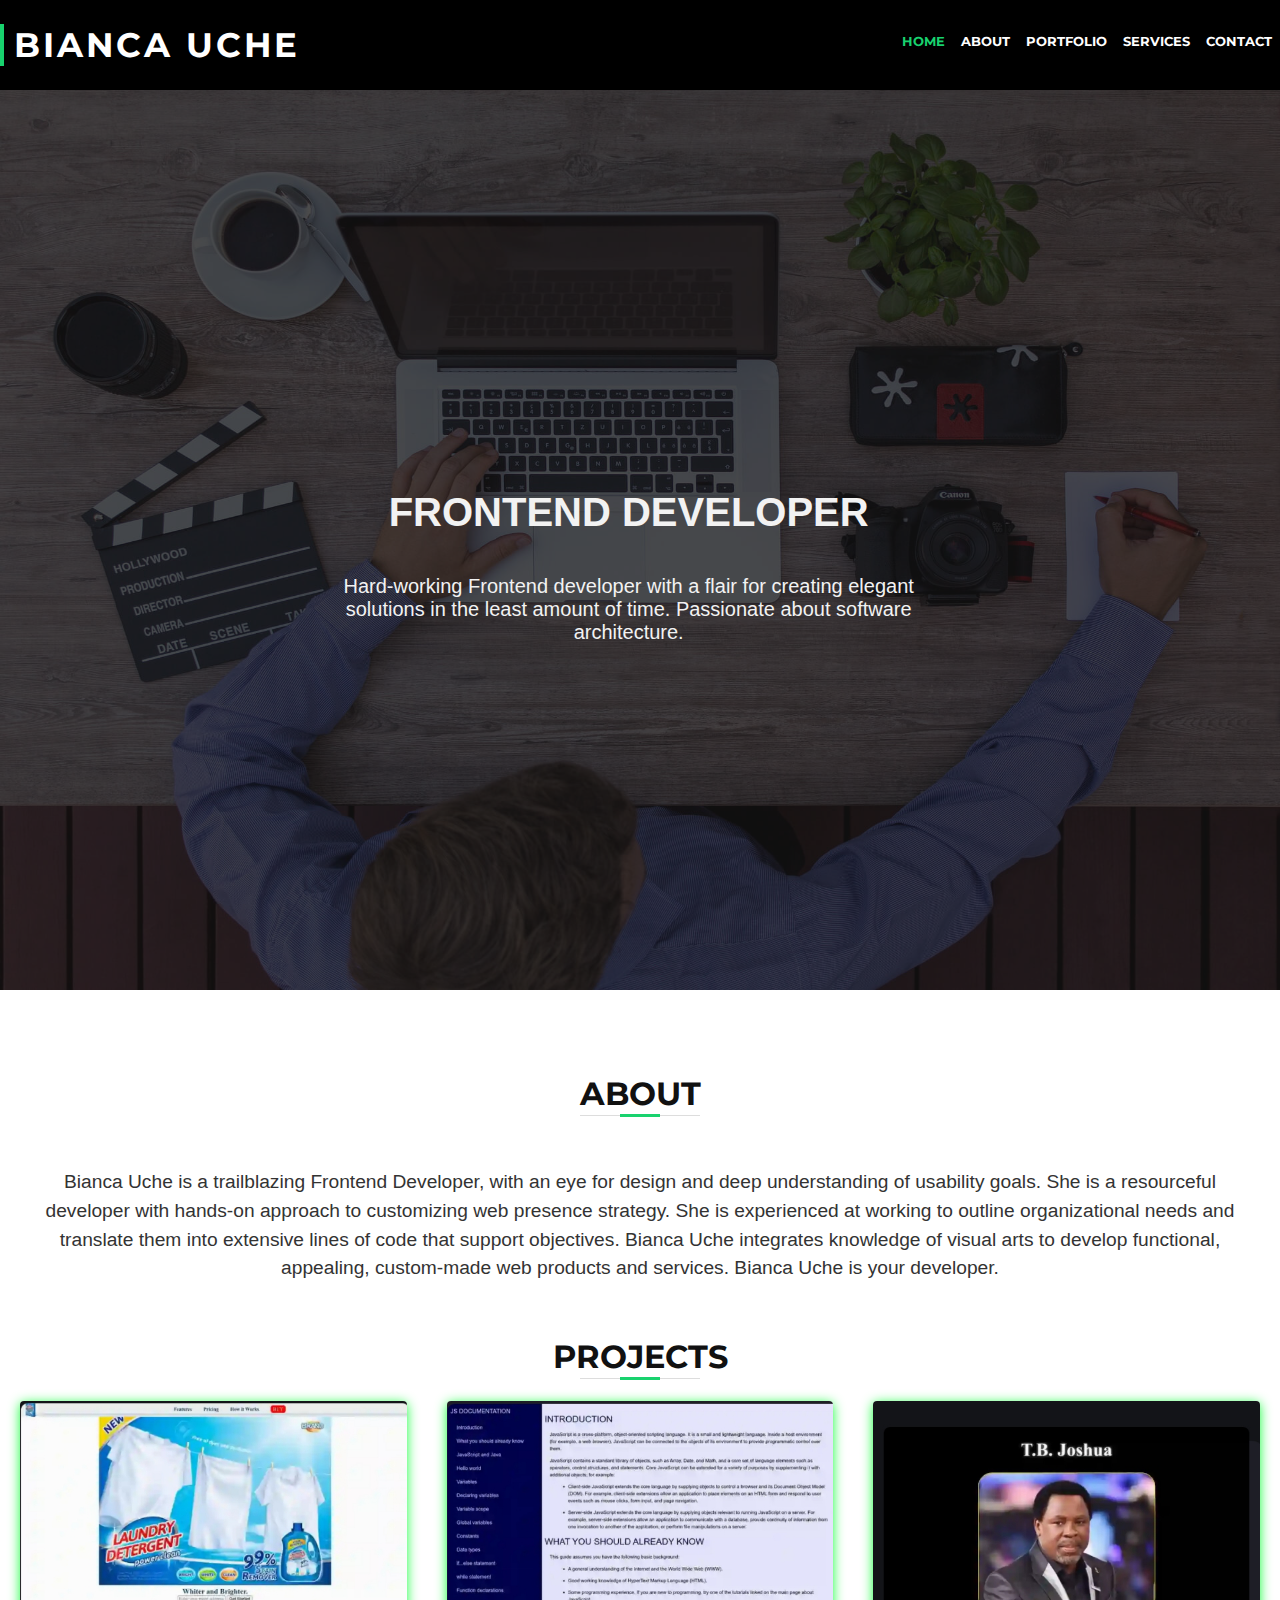
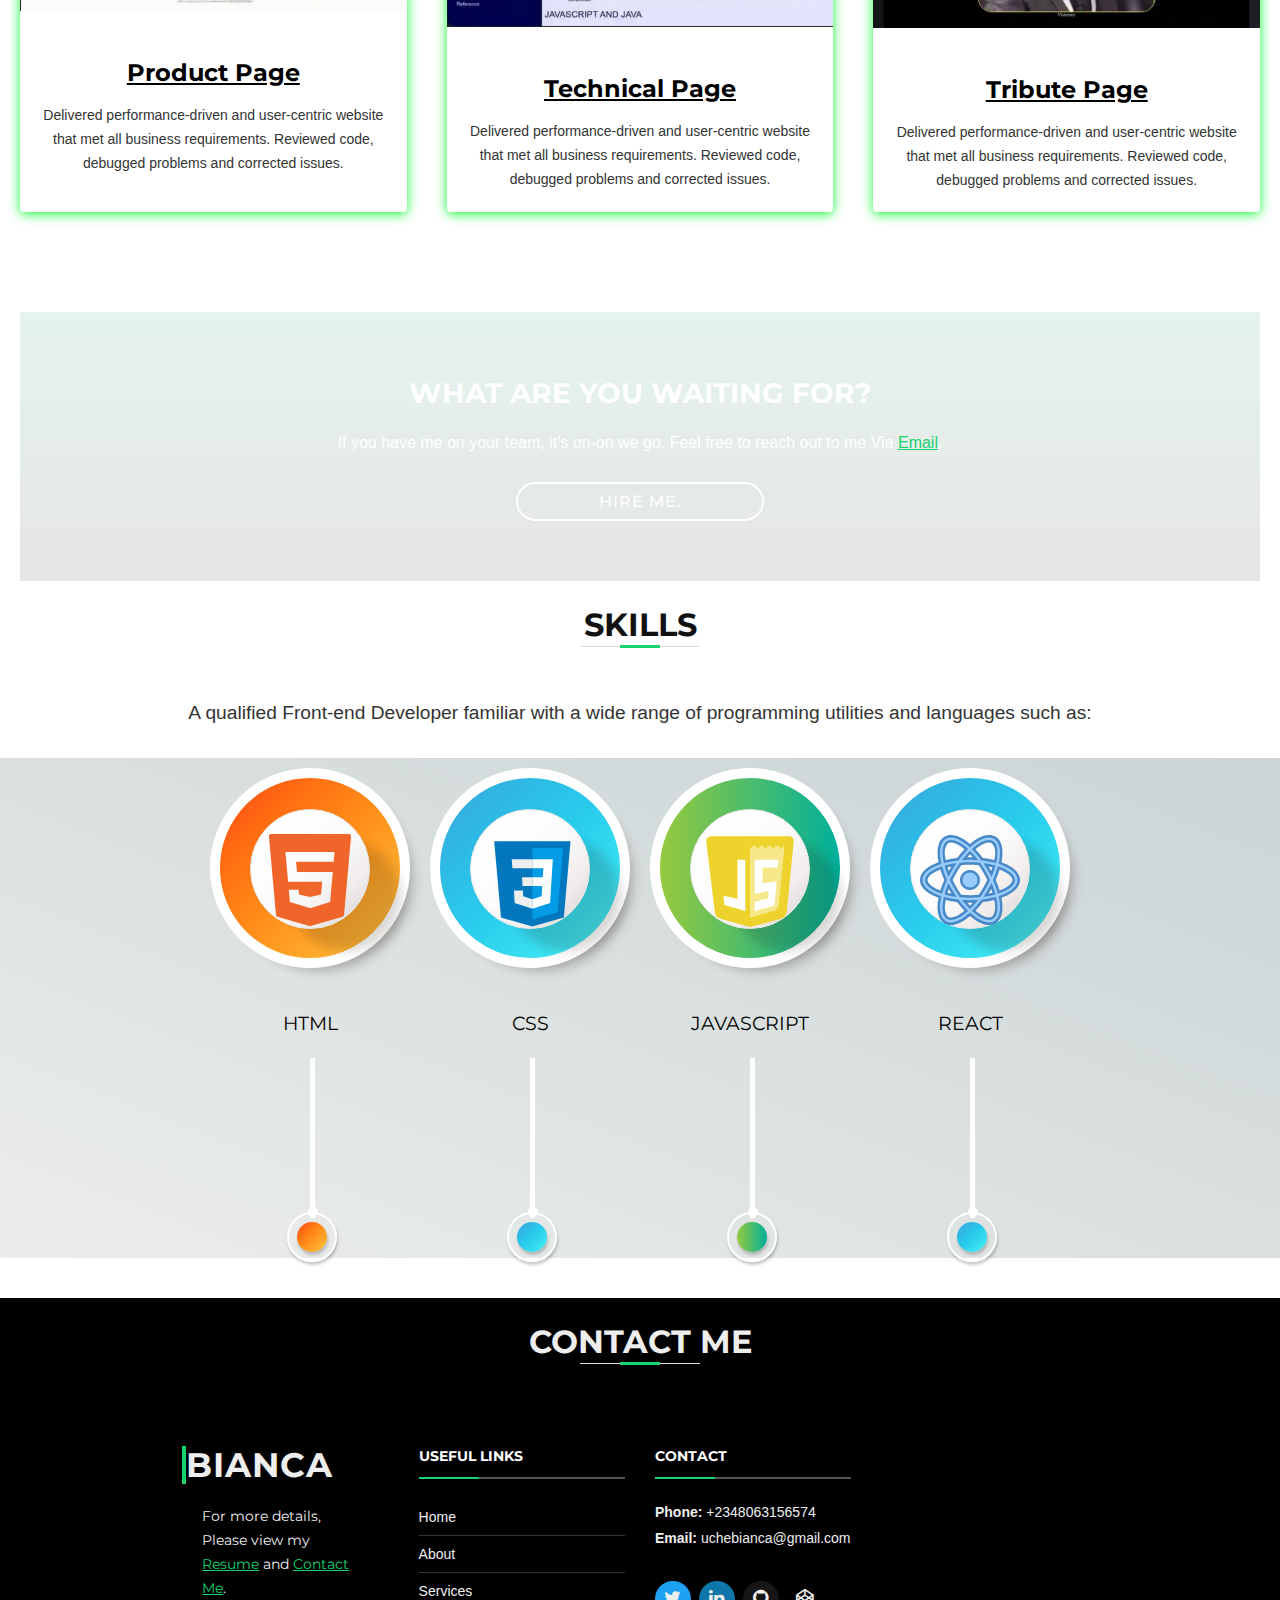
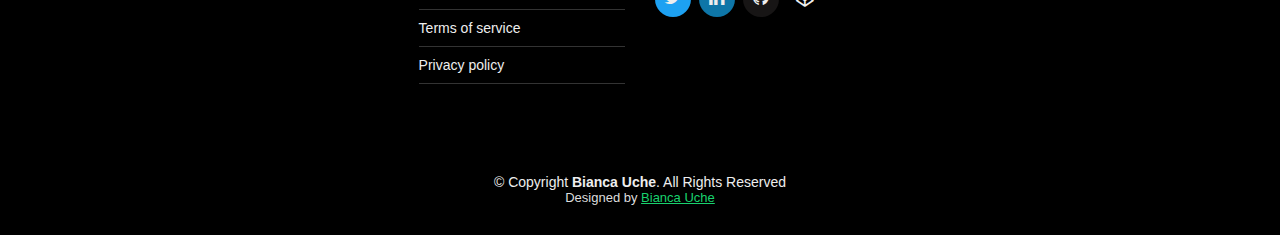
<file: index.html>
<!DOCTYPE html>
<html lang="en">
<head>
  <meta charset="utf-8">
  <title>Bianca's_Portfolio</title>
  <meta content="width=device-width, initial-scale=1.0" name="viewport">
  <meta content="" name="keywords">
  <meta content="" name="description">

    <!-- Google Fonts -->
  <link href="https://fonts.googleapis.com/css?family=Open+Sans:300,300i,400,400i,700,700i|Montserrat:300,400,500,700" rel="stylesheet">
  <link href="lib/font-awesome/css/font-awesome.min.css" rel="stylesheet">

  <!-- Main Stylesheet File -->
  <link href="index.css" rel="stylesheet">
<!-- Main Script File -->
  <script src="js/index.js" defer></script>

</head>
<body>

<!-- 
    Header
-->
  <header id="header" class="flex-container">
      <h1><a href="#intro" class="scrollto">BIANCA UCHE</a></h1>
      <nav id="nav-menu-container">
        <button class="hamburger">
          <i class="fa fa-bars menuIcon"></i>
          <i class="fa fa-close closeIcon"></i>
       </button>
        <ul class="nav-menu">
          <li class="menu-active nav-item"><a href="#intro" class="nav-link">Home</a></li>
          <li class="nav-item"><a href="#about" class="nav-link">About</a></li>
          <li class="nav-item"><a href="#portfolio" class="nav-link">Portfolio</a></li>
          <li class="nav-item"><a href="#services" class="nav-link">Services</a></li>
          <li class="nav-item"><a href="#contact" class="nav-link">Contact</a></li>
        </ul>
        
      </nav>
      <!-- end of #nav-menu-container -->
      
  </header>
  <!-- end of #header -->

    <div class="image-container">
      <div class="overlay"></div>
        <div class="image">
            <img src="assets/team-2.jpg" style="width:100%">
           
        </div>
    </div>
<!--     
        -->
   
    
    <!--  -->
    <div class="hero-text">
      <div class="text">Frontend Developer</div>
      <p class="caption-paragraph">
          Hard-working Frontend developer with a flair for creating elegant solutions in the least amount of time.
          Passionate about software architecture.
      </p>
    </div>
   
    <main id="main">
         <section id="about">
            <div class="container">
            <header class="section-header">
              <h3>About</h3>
              <p>
                  Bianca Uche is a trailblazing Frontend Developer, with an eye for 
                  design and deep understanding of usability goals. She is a resourceful developer
                  with hands-on approach to customizing web presence strategy.
                  She is experienced at working to outline organizational needs and translate them into 
                  extensive lines of code that support objectives.
                  Bianca Uche integrates knowledge of visual arts to develop functional, appealing,
                  custom-made web products and services. Bianca Uche is your developer.
                </p>
            </header>
    
            <div class="row-about">
                 <!-- -->
                <section id="portfolio">
                <header class="section-header">
                  <h3>Projects</h3>
                </header>
                <section id="portfolio2">
                <div class="portfolio_projects2">
                  <div class="img-about"><img src="assets/product_page.png" alt="" class="img-fluid"></div>
                  <h2 class="title"><a href="https://codepen.io/erudite885/pen/vYZGJVz">Product Page</a></h2>
                  <p class="get">Delivered performance-driven and user-centric website that met all business requirements. 
                    Reviewed code, debugged problems and corrected issues.</p>
                 </div>
                 <div class="portfolio_projects2">
                  <div class="img-about2"><img src="assets/technical_page.png" alt="" class="img-fluid"></div>
                  <h2 class="title"><a href="https://codepen.io/erudite885/pen/MWvoVpp">Technical Page</a></h2>
                  <p class="get">Delivered performance-driven and user-centric website that met all business requirements. 
                    Reviewed code, debugged problems and corrected issues.</p>
                 </div>
                 <div class="portfolio_projects2">
                  <div class="img-about3"><img src="assets/tribute_page.png" alt="" class="img-fluid"></div>
                  <h2 class="title"><a href="https://codepen.io/erudite885/pen/JjNKQyM">Tribute Page</a></h2>
                  <p class="get">Delivered performance-driven and user-centric website that met all business requirements. 
                    Reviewed code, debugged problems and corrected issues.</p>
                 </div>
                </section>
                 </section> 
          </div>
          </section>
      
    <!--
      Services Section
    -->
    <section id="services">
      <div class="container">
      
    <!--
      Call To Action Section
    -->
        <section id="call-to-action" class="wow fadeIn">
          <div class="container text-center">
            <h3>What are you waiting for?</h3>
            <p>If you have me on your team, it's on-on we go.
            Feel free to reach out to me Via <a href="mailto:uchebianca@gmail.com" target="_blank"> Email</a>.</p>
            <a class="cta-btn" href="mailto:uchebianca@gmail.com" target="_blank">Hire Me.</a>
          </div>
        </section>
        <!-- end of #call-to-action -->
 
        <!--Skills Section-->
        <section id="skills">    
          <header class="section-header">
            <h3>Skills</h3>
            <p> A  qualified Front-end Developer familiar with a wide range of programming utilities and languages such as:</p>
          </header>
          <div class="skills-content">
          <section>
            <div class="box1">
                <div class="box1-inner">
                    <span class="icon-set ">
                      <svg fill="#f06529" xmlns="http://www.w3.org/2000/svg" 
                      viewBox="0 0 50 50" width="100px" height="100px">
                      <path d="M 45.273438 2.324219 C 45.085938 2.117188 
                      44.816406 2 44.535156 2 L 5.464844 2 C 5.183594 2 4.914063 
                      2.117188 4.726563 2.324219 C 4.535156 2.53125 4.441406 
      2.808594 4.46875 3.089844 L 7.988281 42.515625 C 8.023438 
      42.929688 8.3125 43.273438 8.710938 43.390625 L 24.722656 
      47.960938 C 24.808594 47.988281 24.902344 48 24.996094 48 C 
      25.089844 48 25.179688 47.988281 25.269531 47.960938 L 
      41.292969 43.390625 C 41.691406 43.273438 41.976563 
      42.929688 42.015625 42.515625 L 45.53125 3.089844 C 
      45.558594 2.808594 45.464844 2.53125 45.273438 2.324219 Z M 
      36.847656 15.917969 L 18.035156 15.917969 L 18.484375 
      21.007813 L 36.394531 21.007813 L 35.050781 36.050781 L 
      24.992188 39.089844 L 24.894531 39.058594 L 14.953125 
      36.046875 L 14.410156 29.917969 L 19.28125 29.917969 L 
      19.492188 32.296875 L 25.050781 33.460938 L 30.507813 
      32.296875 L 31.089844 25.859375 L 14.046875 25.859375 L 
      12.722656 11.054688 L 37.28125 11.054688 Z"/>
                        </svg>
                      </span>
                    </div>
                  <div class="small-box1 color1">
                     <div></div>
                  </div>
                  <div class="skills-text color1">
                   <h3>html</h3>
                  </div>
            </section>      
             
            <section>
                <div class="box2">
                    <div class="box2-inner">
                        <span class="icon-set ">
                            
                              <svg xmlns="http://www.w3.org/2000/svg"  
                              viewBox="0 0 49 49" width="125px" height="110px">
    <path fill="#0277BD" d="M41,5H7l3,34l14,4l14-4L41,5L41,5z"/>
    <path fill="#039BE5" d="M24 8L24 39.9 35.2 36.7 37.7 8z"/>
    <path fill="#FFF" d="M33.1 13L24 13 24 17 28.9 17 28.6 21 24 21 24 
    25 28.4 25 28.1 29.5 24 30.9 24 35.1 31.9 32.5 32.6 21 32.6 21z"/>
    <path fill="#EEE" d="M24,13v4h-8.9l-0.3-4H24z M19.4,21l0.2,4H24v-4H19.4z 
    M19.8,27h-4l0.3,5.5l7.9,2.6v-4.2l-4.1-1.4L19.8,27z"/></svg>
                          
                        </span>
                        </div>
                <div class="small-box2 color2">
                    <div></div>
                </div>
                <div class="skills-text color2">
                    <h3>css</h3>
                  </div>
            </section>
         
            <section>
                <div class="box3">
                    <div class="box3-inner">
                        <span class="icon-set ">
                              <svg xmlns="http://www.w3.org/2000/svg"  
                              viewBox="0 0 64 64" width="100px" height="100px">
                              <path fill="#edd32c" d="M5.015,7.244l5.466,45.246c0.194,1.603,1.337,2.935,2.9,3.379l17.535,4.977	c0.709,0.201,1.46,0.206,2.172,0.013l18.442-4.996c1.614-0.437,2.789-1.817,2.955-3.471l4.549-45.187C59.153,6.024,58.22,5,57.025,5	H7.019C5.809,5,4.87,6.051,5.015,7.244z"/>
                              <path fill="#f5e78a" d="M52.357,10H32v46c0.298,0.002,0.595-0.039,0.885-0.123l15.002-4.371	c1.313-0.382,2.269-1.59,2.404-3.037l3.701-36.539C54.088,10.896,53.329,10,52.357,10z"/>
                              <path fill="#edd32c" d="M32.025,62c-0.465,0-0.93-0.064-1.382-0.191l-17.536-4.978c-1.956-0.556-3.377-2.213-3.619-4.221	L4.021,7.364c-0.103-0.85,0.165-1.705,0.733-2.347C5.328,4.371,6.153,4,7.019,4h50.007c0.854,0,1.672,0.363,2.244,0.995	c0.567,0.628,0.845,1.47,0.76,2.311L55.48,52.492c-0.206,2.051-1.688,3.794-3.688,4.336L33.35,61.824	C32.916,61.941,32.471,62,32.025,62z M7.019,6c-0.298,0-0.57,0.122-0.767,0.344C6.06,6.561,5.973,6.838,6.008,7.124l0,0	l5.467,45.246c0.146,1.206,1.001,2.202,2.18,2.537l17.535,4.977c0.533,0.152,1.103,0.155,1.637,0.009l18.442-4.996	c1.205-0.326,2.098-1.374,2.222-2.605l4.549-45.187c0.028-0.284-0.062-0.557-0.253-0.769C57.59,6.119,57.319,6,57.025,6H7.019z"/>
                              <path fill="#edd32c" d="M57,12c-0.553,0-1-0.448-1-1V9c0-0.552,0.447-1,1-1s1,0.448,1,1v2C58,11.552,57.553,12,57,12z M52,12	c-0.553,0-1-0.448-1-1V9c0-0.552,0.447-1,1-1s1,0.448,1,1v2C53,11.552,52.553,12,52,12z M47,12c-0.553,0-1-0.448-1-1V9	c0-0.552,0.447-1,1-1s1,0.448,1,1v2C48,11.552,47.553,12,47,12z M42,12c-0.553,0-1-0.448-1-1V9c0-0.552,0.447-1,1-1s1,0.448,1,1v2	C43,11.552,42.553,12,42,12z M37,12c-0.553,0-1-0.448-1-1V9c0-0.552,0.447-1,1-1s1,0.448,1,1v2C38,11.552,37.553,12,37,12z M32,12	c-0.553,0-1-0.448-1-1V9c0-0.552,0.447-1,1-1s1,0.448,1,1v2C33,11.552,32.553,12,32,12z M27,12c-0.553,0-1-0.448-1-1V9	c0-0.552,0.447-1,1-1s1,0.448,1,1v2C28,11.552,27.553,12,27,12z M22,12c-0.553,0-1-0.448-1-1V9c0-0.552,0.447-1,1-1s1,0.448,1,1v2	C23,11.552,22.553,12,22,12z M17,12c-0.553,0-1-0.448-1-1V9c0-0.552,0.447-1,1-1s1,0.448,1,1v2C18,11.552,17.553,12,17,12z M12,12	c-0.553,0-1-0.448-1-1V9c0-0.552,0.447-1,1-1s1,0.448,1,1v2C13,11.552,12.553,12,12,12z M7,12c-0.553,0-1-0.448-1-1V9	c0-0.552,0.447-1,1-1s1,0.448,1,1v2C8,11.552,7.553,12,7,12z"/>
                              <path fill="#fff" d="M24,19c0,8.333,0,16.667,0,25c-3-0.667-6-1.333-9-2c0.205,2,0.41,4,0.615,6	c4.462,1.272,8.923,2.543,13.385,3.815V19C27.333,19,25.667,19,24,19z"/>
                              <path fill="#fff" d="M49.821,24.048L50.256,19C45.171,19,40.085,19,35,19c0,7.333,0,14.667,0,22	c2.982-0.689,5.964-1.378,8.946-2.066l-0.316,4.733C40.754,44.444,37.877,45.222,35,46c0,2,0,4,0,6	c4.244-1.219,8.488-2.437,12.732-3.656l1.33-15.461C46.042,33.255,43.021,33.628,40,34c0-3.333,0-6.667,0-10	C43.274,24.016,46.547,24.032,49.821,24.048z"/>
                              </svg>
                          </span>
                        </div>
                <div class="small-box3 color3">
                    <div></div>
                </div>
                <div class="skills-text color1">
                    <h3>javascript</h3>
                  </div>
              
            </div>
            </section>
         
            <section>
                <div class="box4">
                    <div class="box4-inner">
                        <span class="icon-set ">
                              <svg xmlns="http://www.w3.org/2000/svg"  
                              viewBox="0 0 40 40" width="100px" height="100px">
                              <path fill="#98ccfd" d="M23.5,20c0,1.935-1.565,3.5-3.5,3.5s-3.5-1.565-3.5-3.5s1.565-3.5,3.5-3.5S23.5,18.065,23.5,20z"/>
                              <path fill="#4788c7" d="M20,24c-2.206,0-4-1.794-4-4s1.794-4,4-4s4,1.794,4,4S22.206,24,20,24z M20,17c-1.654,0-3,1.346-3,3 
                              s1.346,3,3,3s3-1.346,3-3S21.654,17,20,17z"/>
                              <g><path fill="#98ccfd" d="M39.5,20c0-2.796-2.912-5.232-7.492-6.787c0.576-2.671,0.655-5.055,0.166-6.881 
                                c-0.408-1.522-1.181-2.617-2.296-3.253c-0.671-0.382-1.438-0.577-2.279-0.577c-2.207,0-4.893,1.401-7.597,3.791 
                                C17.296,3.902,14.609,2.5,12.4,2.5c-0.842,0-1.608,0.194-2.279,0.577C9.006,3.714,8.232,4.81,7.825,6.333 
                                c-0.489,1.826-0.41,4.21,0.165,6.88C3.412,14.768,0.5,17.205,0.5,20s2.912,5.232,7.491,6.786c-0.576,2.67-0.655,5.054-0.165,6.88 
                                c0.407,1.524,1.181,2.619,2.297,3.257c0.671,0.382,1.438,0.577,2.279,0.577c0.001,0,0,0,0.001,0c2.208,0,4.894-1.401,7.598-3.793 
                                c2.704,2.389,5.39,3.789,7.597,3.79c0.001,0,0.001,0,0.001,0c0.842,0,1.608-0.194,2.28-0.577c1.114-0.636,1.887-1.731,2.294-3.253 
                                c0.489-1.826,0.41-4.21-0.165-6.88C36.587,25.233,39.5,22.796,39.5,20z M28.888,4.817c0.634,0.362,1.09,1.046,1.354,2.033 
                                c0.401,1.496,0.322,3.509-0.158,5.79c-1.596-0.417-3.343-0.734-5.208-0.938c-1.11-1.502-2.269-2.855-3.44-4.041 
                                c2.397-2.087,4.598-3.158,6.163-3.158C28.089,4.503,28.522,4.609,28.888,4.817z M25.784,23.287 
                                c-0.653,1.117-1.324,2.152-2.003,3.119c-1.205,0.105-2.467,0.162-3.782,0.162c-1.316,0-2.578-0.058-3.784-0.162 
                                c-0.679-0.967-1.35-2.002-2.003-3.119C13.576,22.197,13,21.096,12.481,20c0.519-1.095,1.095-2.197,1.732-3.287 
                                c0.653-1.117,1.325-2.152,2.004-3.12c1.205-0.105,2.468-0.162,3.783-0.162c1.315,0,2.577,0.057,3.781,0.162 
                                c0.679,0.968,1.35,2.002,2.003,3.119c0.637,1.09,1.214,2.192,1.733,3.287C26.998,21.096,26.421,22.197,25.784,23.287z 
                                M28.558,22.392c0.41,1.036,0.756,2.052,1.041,3.035c-0.99,0.258-2.057,0.478-3.194,0.655c0.377-0.582,0.748-1.174,1.106-1.787 
                                C27.881,23.663,28.226,23.028,28.558,22.392z M20,30.983c-0.729-0.738-1.467-1.556-2.205-2.47c0.724,0.034,1.457,0.055,2.205,0.055 
                                c0.747,0,1.48-0.021,2.203-0.055C21.466,29.427,20.729,30.246,20,30.983z M13.593,26.082c-1.136-0.177-2.203-0.397-3.193-0.655 
                                c0.285-0.983,0.63-1.998,1.04-3.034c0.332,0.635,0.677,1.271,1.046,1.903C12.844,24.908,13.216,25.5,13.593,26.082z M11.44,17.607 
                                c-0.41-1.036-0.755-2.051-1.04-3.034c0.99-0.258,2.057-0.478,3.194-0.655c-0.377,0.582-0.749,1.174-1.107,1.786 
                                C12.117,16.337,11.772,16.972,11.44,17.607z M20.001,9.018c0.729,0.737,1.466,1.555,2.202,2.469 
                                c-0.723-0.034-1.456-0.055-2.203-0.055s-1.48,0.021-2.203,0.055C18.534,10.573,19.272,9.755,20.001,9.018z M27.511,15.704 
                                c-0.358-0.613-0.729-1.205-1.106-1.787c1.137,0.177,2.204,0.397,3.194,0.655c-0.285,0.984-0.631,1.999-1.041,3.036 
                                C28.226,16.973,27.881,16.337,27.511,15.704z M9.757,6.851c0.265-0.989,0.721-1.674,1.355-2.037C11.478,4.606,11.911,4.5,12.4,4.5 
                                c1.567,0,3.768,1.072,6.166,3.161c-1.172,1.187-2.332,2.539-3.443,4.042c-1.865,0.204-3.612,0.522-5.208,0.939 
                                C9.435,10.359,9.356,8.346,9.757,6.851z M2.5,20c0-1.729,2.231-3.566,5.983-4.857C8.935,16.708,9.538,18.342,10.28,20 
                                c-0.742,1.658-1.345,3.292-1.797,4.857C4.731,23.566,2.5,21.729,2.5,20z M12.401,35.5c-0.49,0-0.924-0.106-1.288-0.313 
                                c-0.636-0.363-1.092-1.048-1.356-2.037c-0.401-1.496-0.322-3.509,0.158-5.79c1.596,0.417,3.342,0.734,5.207,0.938 
                                c1.111,1.503,2.271,2.856,3.444,4.043C16.168,34.429,13.967,35.5,12.401,35.5z M30.241,33.15c-0.265,0.987-0.72,1.671-1.354,2.033 
                                c-0.365,0.208-0.799,0.314-1.289,0.314c-1.566,0-3.767-1.071-6.164-3.157c1.172-1.187,2.331-2.54,3.441-4.042 
                                c1.865-0.204,3.611-0.522,5.207-0.938C30.563,29.641,30.642,31.654,30.241,33.15z M31.515,24.858 
                                c-0.452-1.565-1.055-3.199-1.797-4.858c0.742-1.659,1.345-3.293,1.797-4.858C35.268,16.433,37.5,18.271,37.5,20 
                                C37.5,21.729,35.268,23.567,31.515,24.858z"/>
                                <path fill="#4788c7" d="M12.402,38c-0.93,0-1.78-0.216-2.528-0.642c-1.237-0.708-2.089-1.906-2.532-3.563 
                                c-0.472-1.762-0.446-4.064,0.07-6.682C2.694,25.42,0,22.842,0,20s2.694-5.42,7.412-7.114c-0.517-2.617-0.542-4.92-0.07-6.682 
                                C7.785,4.548,8.637,3.35,9.873,2.643c2.52-1.438,6.178-0.393,10.128,2.988c3.949-3.378,7.604-4.422,10.125-2.986 
                                c1.235,0.705,2.087,1.902,2.531,3.558c0.472,1.763,0.446,4.066-0.071,6.683C37.305,14.579,40,17.158,40,20 
                                c0,2.842-2.695,5.421-7.414,7.115c0.518,2.617,0.542,4.919,0.07,6.682c-0.443,1.656-1.294,2.853-2.529,3.558 
                                C27.604,38.793,23.946,37.746,20,34.37C17.224,36.747,14.604,38,12.402,38z M12.4,3c-0.753,0-1.437,0.172-2.031,0.511 
                                C9.373,4.081,8.68,5.074,8.309,6.462c-0.458,1.707-0.398,4.005,0.171,6.646l0.094,0.436l-0.422,0.144C3.606,15.23,1,17.531,1,20 
                                s2.606,4.77,7.151,6.313l0.422,0.144l-0.094,0.436c-0.569,2.641-0.629,4.939-0.171,6.646c0.371,1.389,1.064,2.382,2.062,2.952 
                                C10.965,36.828,11.648,37,12.401,37h0.001c2.012,0,4.592-1.302,7.267-3.667L20,33.04l0.331,0.293 
                                c2.674,2.362,5.255,3.664,7.267,3.664c0.754,0,1.438-0.172,2.034-0.511c0.994-0.568,1.687-1.56,2.058-2.948 
                                c0.458-1.707,0.398-4.004-0.171-6.645l-0.094-0.436l0.422-0.144C36.393,24.771,39,22.469,39,20c0-2.47-2.607-4.771-7.153-6.313 
                                l-0.422-0.144l0.095-0.436c0.569-2.641,0.629-4.939,0.171-6.646c-0.372-1.389-1.065-2.38-2.061-2.948 
                                c-0.595-0.339-1.278-0.511-2.031-0.511c-2.011,0-4.591,1.302-7.267,3.666l-0.331,0.293L19.67,6.668C16.994,4.303,14.413,3,12.4,3z 
                                M12.401,36c-0.577,0-1.094-0.127-1.535-0.379c-0.756-0.432-1.292-1.22-1.593-2.342c-0.408-1.527-0.355-3.61,0.152-6.022 
                                l0.108-0.513l0.507,0.132c1.591,0.415,3.317,0.727,5.135,0.925l0.217,0.024L15.523,28c1.073,1.451,2.217,2.793,3.397,3.989 l0.374,0.379l-0.401,0.35C16.464,34.834,14.158,36,12.401,36z M10.303,27.973c-0.468,2.04-0.482,3.777-0.063,5.047 c0.278,0.841,0.605,1.438,1.121,1.732c1.294,0.739,3.813-0.237,6.473-2.446c-1.033-1.08-2.035-2.267-2.984-3.536 C13.257,28.588,11.73,28.32,10.303,27.973z M27.599,35.997c-1.757,0-4.063-1.165-6.491-3.28l-0.401-0.349l0.374-0.379 c1.185-1.202,2.327-2.543,3.394-3.988l0.13-0.176l0.218-0.024c1.819-0.199,3.548-0.51,5.137-0.925l0.508-0.132l0.107,0.513 c0.507,2.414,0.56,4.496,0.151,6.022c-0.301,1.121-0.836,1.908-1.589,2.338C28.693,35.87,28.176,35.997,27.599,35.997z M22.166,32.306c2.66,2.207,5.171,3.184,6.475,2.443c0.513-0.292,0.839-0.889,1.117-1.728c0.422-1.271,0.405-3.008-0.062-5.047 c-1.427,0.347-2.954,0.614-4.549,0.797C24.204,30.035,23.203,31.221,22.166,32.306z M20,31.695l-0.355-0.36 c-0.773-0.782-1.526-1.625-2.238-2.508l-0.7-0.867l1.112,0.053c1.431,0.068,2.931,0.068,4.361,0l1.111-0.053l-0.698,0.866 c-0.71,0.879-1.462,1.723-2.237,2.507L20,31.695z M18.898,29.054c0.359,0.417,0.728,0.822,1.102,1.212 c0.374-0.392,0.741-0.796,1.101-1.212C20.372,29.073,19.627,29.073,18.898,29.054z M20,27.068c-1.284,0-2.571-0.055-3.827-0.164 l-0.232-0.02l-0.134-0.191c-0.721-1.027-1.402-2.089-2.025-3.154c-0.619-1.061-1.209-2.179-1.753-3.325L11.927,20l0.102-0.214 c0.544-1.146,1.134-2.265,1.753-3.325c0.63-1.078,1.293-2.109,2.027-3.155l0.134-0.19l0.232-0.02c2.508-0.218,5.142-0.218,7.649,0 l0.232,0.02l0.134,0.191c0.736,1.05,1.399,2.082,2.025,3.154c0.625,1.07,1.215,2.188,1.753,3.326L28.069,20l-0.101,0.214 c-0.538,1.137-1.128,2.256-1.753,3.326c-0.626,1.072-1.289,2.104-2.025,3.154l-0.134,0.191l-0.232,0.02 C22.57,27.013,21.284,27.068,20,27.068z M16.491,25.928c2.309,0.187,4.71,0.187,7.015,0c0.667-0.961,1.272-1.91,1.847-2.893 c0.571-0.977,1.112-1.997,1.61-3.035c-0.498-1.038-1.039-2.058-1.61-3.035c-0.574-0.983-1.18-1.932-1.847-2.893 c-2.306-0.187-4.711-0.187-7.013,0c-0.665,0.958-1.271,1.906-1.849,2.894c-0.565,0.968-1.107,1.988-1.61,3.034 c0.503,1.045,1.044,2.065,1.61,3.035C15.215,24.01,15.836,24.982,16.491,25.928z M25.377,26.749l0.607-0.938 c0.373-0.576,0.74-1.162,1.095-1.767c0.366-0.626,0.707-1.255,1.035-1.883l0.506-0.968l0.402,1.016 c0.405,1.023,0.761,2.06,1.057,3.081l0.143,0.494l-0.497,0.129c-1.017,0.264-2.107,0.488-3.243,0.665L25.377,26.749z M28.479,23.6 c-0.174,0.316-0.353,0.633-0.537,0.949c-0.168,0.288-0.34,0.571-0.513,0.851c0.528-0.1,1.042-0.209,1.54-0.329 C28.819,24.581,28.655,24.09,28.479,23.6z M14.621,26.749l-1.105-0.172c-1.136-0.177-2.227-0.401-3.241-0.665l-0.497-0.129 l0.143-0.493c0.294-1.017,0.649-2.053,1.056-3.08l0.402-1.017l0.506,0.97c0.327,0.628,0.668,1.256,1.034,1.882 c0.354,0.605,0.722,1.191,1.095,1.767L14.621,26.749z M11.029,25.069c0.496,0.119,1.01,0.229,1.537,0.329 c-0.173-0.279-0.344-0.562-0.512-0.85c-0.185-0.315-0.362-0.631-0.536-0.948C11.342,24.092,11.179,24.582,11.029,25.069z M31.18,25.502l-0.146-0.505c-0.446-1.548-1.043-3.16-1.772-4.792L29.17,20l0.092-0.204c0.729-1.63,1.326-3.243,1.773-4.792 l0.146-0.505l0.498,0.171C35.637,16.031,38,18.024,38,20c0,1.977-2.363,3.969-6.322,5.331L31.18,25.502z M30.265,20 c0.63,1.427,1.159,2.84,1.579,4.209C34.993,23.039,37,21.412,37,20s-2.007-3.039-5.156-4.209 C31.424,17.162,30.894,18.574,30.265,20z M8.817,25.501L8.32,25.33C4.363,23.968,2,21.976,2,20s2.363-3.968,6.32-5.33l0.497-0.171 l0.146,0.505c0.449,1.554,1.045,3.167,1.772,4.792L10.828,20l-0.092,0.204c-0.728,1.625-1.323,3.238-1.772,4.792L8.817,25.501z M8.155,15.791C5.006,16.962,3,18.589,3,20s2.006,3.038,5.155,4.209c0.421-1.375,0.95-2.787,1.578-4.209 C9.105,18.578,8.576,17.166,8.155,15.791z M11.378,18.809l-0.402-1.017c-0.406-1.027-0.762-2.063-1.056-3.08l-0.143-0.493 l0.497-0.129c1.016-0.264,2.106-0.488,3.242-0.665l1.106-0.172l-0.61,0.939c-0.373,0.575-0.74,1.161-1.095,1.766 c-0.366,0.625-0.707,1.254-1.034,1.882L11.378,18.809z M11.029,14.931c0.149,0.487,0.313,0.978,0.489,1.469 c0.174-0.316,0.352-0.632,0.536-0.948c0.168-0.287,0.339-0.57,0.512-0.85C12.039,14.701,11.525,14.812,11.029,14.931z M28.62,18.809l-0.506-0.969c-0.328-0.629-0.669-1.257-1.035-1.883c-0.354-0.605-0.722-1.191-1.095-1.767l-0.607-0.938l1.104,0.172 c1.137,0.177,2.229,0.401,3.243,0.666l0.497,0.129l-0.143,0.494c-0.296,1.02-0.651,2.057-1.057,3.081L28.62,18.809z M27.43,14.601 c0.173,0.28,0.345,0.563,0.513,0.851c0.185,0.316,0.363,0.632,0.537,0.949c0.176-0.491,0.34-0.982,0.49-1.47 C28.473,14.811,27.958,14.701,27.43,14.601z M30.465,13.257l-0.507-0.132c-1.587-0.415-3.315-0.726-5.137-0.925l-0.218-0.024 l-0.13-0.176c-1.07-1.449-2.212-2.791-3.394-3.987l-0.374-0.379l0.401-0.35c3.229-2.811,6.243-3.919,8.027-2.901 c0.755,0.431,1.29,1.218,1.591,2.338c0.408,1.527,0.355,3.61-0.152,6.023L30.465,13.257z M25.147,11.229 c1.597,0.183,3.123,0.451,4.549,0.798c0.517-1.907,0.59-3.595,0.063-5.048c-0.302-0.83-0.604-1.435-1.119-1.729 c-1.298-0.74-3.812,0.236-6.473,2.444C23.2,8.775,24.201,9.962,25.147,11.229z M9.534,13.257l-0.108-0.513 c-0.508-2.413-0.561-4.495-0.152-6.022c0.301-1.123,0.836-1.911,1.591-2.341c1.789-1.02,4.801,0.091,8.03,2.904l0.402,0.35 l-0.375,0.379c-1.184,1.197-2.326,2.539-3.396,3.987l-0.13,0.176l-0.218,0.024c-1.818,
                                0.199-3.547,0.51-5.137,0.925L9.534,13.257z M12.4,5c-0.401,0-0.751,0.083-1.041,0.249c-0.514,0.293-0.774,0.916-1.119,1.731c-0.54,1.275-0.449,3.011,0.063,5.047 c1.428-0.347,2.954-0.615,4.549-0.798c0.946-1.267,1.948-2.453,2.983-3.534C15.766,5.977,13.803,5,12.4,5z M16.709,12.039 l0.699-0.866c0.71-0.88,1.463-1.723,2.237-2.507l0.355-0.36l0.355,0.36c0.777,0.787,1.529,1.63,2.236,2.506l0.697,0.866 l-1.11-0.052c-1.43-0.067-2.93-0.067-4.359,0L16.709,12.039z M20,10.932c0.37,0,0.737,0.005,1.101,0.014 c-0.357-0.415-0.726-0.819-1.1-1.211c-0.374,0.391-0.742,0.795-1.101,1.211C19.264,10.937,19.63,10.932,20,10.932z"/></g>
                              </svg>
                          </span>
                        </div>
                <div class="small-box4 color4">
                    <div></div>
                </div>
                <div class="skills-text color4">
                    <h3>react</h3>
                </div>
            </section>
            </div>         

          </section>
            <!-- end of skills -->
      </div>

    </section>
    </main>
    
    <footer id="footer">
      <header id="contact" class="section-header">
        <h3>Contact Me</h3>
      </header>
        <div class="container">
          
          <div class="footer-info">
              <h3>Bianca</h3>
              <p>For more details, Please 
                view my <a href="Resume/BIANCA_UCHE..htm" target="_blank">Resume</a> and <a href="mailto:uchebianca@gmail.com" target="_blank">Contact Me</a>.</p>
          </div>
  
          <div class="footer-links">
              <h4>Useful Links</h4>
              <ul>
                <li><a href="#">Home</a></li>
                <li><a href="#">About</a></li>
                <li><a href="#">Services</a></li>
                <li><a href="#">Terms of service</a></li>
                <li><a href="#">Privacy policy</a></li>
              </ul>
          </div>
  
          <div class="footer-contact">
              <h4>Contact</h4>
              <p>
                <strong>Phone:</strong> +2348063156574<br>
                <strong>Email:</strong> uchebianca@gmail.com<br>
              </p>
  
              <div class="social-links">
                <a href="https://twitter.com/BiancaUche" class="twitter"><i class="fa fa-twitter"></i></a>
                <a href="https://www.linkedin.com/in/bianca-uche-84b49a93" class="linkedin"><i class="fa fa-linkedin"></i></a>
                <a href="https://github.com/Erudite885" class="github"><i class="fa fa-github"></i></a>
                <a href="https://codepen.io/erudite885" class="codepen"><i class="fa fa-codepen"></i></a>
              </div>
  
            </div>
        </div>    
  
        <div class="credits_container">
          <div class="copyright">
            &copy; Copyright <strong>Bianca Uche</strong>. All Rights Reserved
          </div>
          <div class="credits">
          Designed by <a href="https://github.com/Erudite885" target="_blank">Bianca Uche</a>
          </div>
        </div>
    </footer>
</body>
</html>
</file>
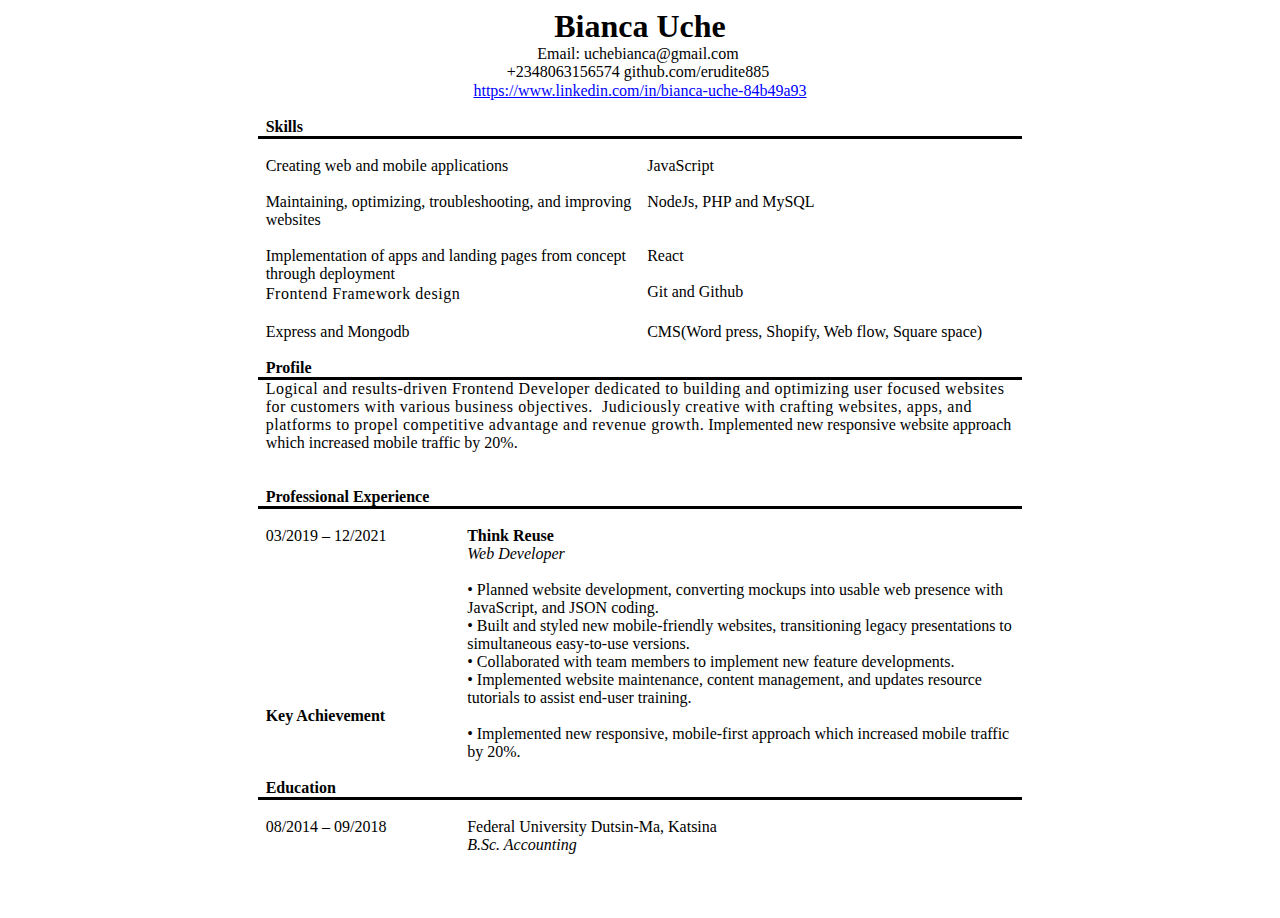
<file: Resume/BIANCA_UCHE..htm>
<html>

<head>
<meta http-equiv=Content-Type content="text/html; charset=windows-1252">
<meta name=Generator content="Microsoft Word 14 (filtered)">
<style>
<!--
 /* Font Definitions */
 @font-face
	{font-family:Calibri;
	panose-1:2 15 5 2 2 2 4 3 2 4;}
 /* Style Definitions */
 p.MsoNormal, li.MsoNormal, div.MsoNormal
	{margin-top:0in;
	margin-right:0in;
	margin-bottom:10.0pt;
	margin-left:0in;
	line-height:115%;
	font-size:11.0pt;
	font-family:"Calibri","sans-serif";}
a:link, span.MsoHyperlink
	{color:blue;
	text-decoration:underline;}
a:visited, span.MsoHyperlinkFollowed
	{color:purple;
	text-decoration:underline;}
.MsoChpDefault
	{font-family:"Calibri","sans-serif";}
.MsoPapDefault
	{margin-bottom:10.0pt;
	line-height:115%;}
@page WordSection1
	{size:8.5in 11.0in;
	margin:.5in .5in .5in .5in;}
div.WordSection1
	{page:WordSection1;}
-->
</style>

</head>

<body lang=EN-US link=blue vlink=purple>

<div class=WordSection1>

<p class=MsoNormal align=center style='margin-bottom:0in;margin-bottom:.0001pt;
text-align:center'><b><span style='font-size:24.0pt;line-height:115%;
font-family:"Times New Roman","serif"'>Bianca Uche</span></b></p>

<p class=MsoNormal align=center style='margin-bottom:0in;margin-bottom:.0001pt;
text-align:center'><span style='font-size:12.0pt;line-height:115%;font-family:
"Times New Roman","serif"'>Email: uchebianca@gmail.com� </span></p>

<p class=MsoNormal align=center style='margin-bottom:0in;margin-bottom:.0001pt;
text-align:center'><span style='font-size:12.0pt;line-height:115%;font-family:
"Times New Roman","serif"'>+2348063156574 github.com/erudite885� </span></p>

<p class=MsoNormal align=center style='margin-bottom:0in;margin-bottom:.0001pt;
text-align:center'><a href="https://www.linkedin.com/in/bianca-uche-84b49a93"><span
style='font-size:12.0pt;line-height:115%;font-family:"Times New Roman","serif"'>https://www.linkedin.com/in/bianca-uche-84b49a93</span></a><span
style='font-size:12.0pt;line-height:115%;font-family:"Times New Roman","serif"'>
</span></p>

<p class=MsoNormal style='margin-top:0in;margin-right:0in;margin-bottom:0in;
margin-left:1.0in;margin-bottom:.0001pt;text-indent:.5in'><b><span
style='font-size:12.0pt;line-height:115%;font-family:"Times New Roman","serif"'>&nbsp;</span></b></p>

<div align=center>

<table class=MsoTableGrid border=1 cellspacing=0 cellpadding=0
 style='border-collapse:collapse;border:none'>
 <tr>
  <td width=367 colspan=2 valign=top style='width:275.4pt;border:none;
  border-bottom:solid windowtext 2.25pt;padding:0in 5.4pt 0in 5.4pt'>
  <p class=MsoNormal style='margin-bottom:0in;margin-bottom:.0001pt;line-height:
  normal'><b><span style='font-size:12.0pt;font-family:"Times New Roman","serif"'>Skills</span></b></p>
  </td>
  <td width=367 valign=top style='width:275.4pt;border:none;border-bottom:solid windowtext 2.25pt;
  padding:0in 5.4pt 0in 5.4pt'>
  <p class=MsoNormal style='margin-bottom:0in;margin-bottom:.0001pt;line-height:
  normal'><span style='font-size:12.0pt;font-family:"Times New Roman","serif"'>&nbsp;</span></p>
  </td>
 </tr>
 <tr>
  <td width=367 colspan=2 valign=top style='width:275.4pt;border:none;
  padding:0in 5.4pt 0in 5.4pt'>
  <p class=MsoNormal style='margin-bottom:0in;margin-bottom:.0001pt;line-height:
  normal'><span style='font-size:12.0pt;font-family:"Times New Roman","serif"'>&nbsp;</span></p>
  <p class=MsoNormal style='margin-bottom:0in;margin-bottom:.0001pt;line-height:
  normal'><span style='font-size:12.0pt;font-family:"Times New Roman","serif"'>Creating
  web and mobile applications</span></p>
  </td>
  <td width=367 valign=top style='width:275.4pt;border:none;padding:0in 5.4pt 0in 5.4pt'>
  <p class=MsoNormal style='margin-bottom:0in;margin-bottom:.0001pt;line-height:
  normal'><span style='font-size:12.0pt;font-family:"Times New Roman","serif"'>&nbsp;</span></p>
  <p class=MsoNormal style='margin-bottom:0in;margin-bottom:.0001pt;line-height:
  normal'><span style='font-size:12.0pt;font-family:"Times New Roman","serif"'>JavaScript</span></p>
  </td>
 </tr>
 <tr>
  <td width=367 colspan=2 valign=top style='width:275.4pt;border:none;
  padding:0in 5.4pt 0in 5.4pt'>
  <p class=MsoNormal style='margin-bottom:0in;margin-bottom:.0001pt;line-height:
  normal'><span style='font-size:12.0pt;font-family:"Times New Roman","serif"'>&nbsp;</span></p>
  <p class=MsoNormal style='margin-bottom:0in;margin-bottom:.0001pt;line-height:
  normal'><span style='font-size:12.0pt;font-family:"Times New Roman","serif"'>Maintaining,
  optimizing, troubleshooting, and improving websites</span></p>
  </td>
  <td width=367 valign=top style='width:275.4pt;border:none;padding:0in 5.4pt 0in 5.4pt'>
  <p class=MsoNormal style='margin-bottom:0in;margin-bottom:.0001pt;line-height:
  normal'><span style='font-size:12.0pt;font-family:"Times New Roman","serif"'>&nbsp;</span></p>
  <p class=MsoNormal style='margin-bottom:0in;margin-bottom:.0001pt;line-height:
  normal'><span style='font-size:12.0pt;font-family:"Times New Roman","serif"'>NodeJs,
  PHP and MySQL</span></p>
  </td>
 </tr>
 <tr>
  <td width=367 colspan=2 valign=top style='width:275.4pt;border:none;
  padding:0in 5.4pt 0in 5.4pt'>
  <p class=MsoNormal style='margin-bottom:0in;margin-bottom:.0001pt;line-height:
  normal'><span style='font-size:12.0pt;font-family:"Times New Roman","serif"'>&nbsp;</span></p>
  <p class=MsoNormal style='margin-bottom:0in;margin-bottom:.0001pt;line-height:
  normal'><span style='font-size:12.0pt;font-family:"Times New Roman","serif"'>Implementation
  of apps and landing pages from concept through deployment</span></p>
  </td>
  <td width=367 valign=top style='width:275.4pt;border:none;padding:0in 5.4pt 0in 5.4pt'>
  <p class=MsoNormal style='margin-bottom:0in;margin-bottom:.0001pt;line-height:
  normal'><span style='font-size:12.0pt;font-family:"Times New Roman","serif"'>&nbsp;</span></p>
  <p class=MsoNormal style='margin-bottom:0in;margin-bottom:.0001pt;line-height:
  normal'><span style='font-size:12.0pt;font-family:"Times New Roman","serif"'>React</span></p>
  </td>
 </tr>
 <tr>
  <td width=367 colspan=2 valign=top style='width:275.4pt;border:none;
  padding:0in 5.4pt 0in 5.4pt'>
  <p class=MsoNormal style='margin-bottom:0in;margin-bottom:.0001pt;line-height:
  16.5pt'><span style='font-size:12.0pt;font-family:"Times New Roman","serif";
  color:black;letter-spacing:.4pt'>Frontend Framework design</span></p>
  </td>
  <td width=367 valign=top style='width:275.4pt;border:none;padding:0in 5.4pt 0in 5.4pt'>
  <p class=MsoNormal style='margin-bottom:0in;margin-bottom:.0001pt;line-height:
  normal'><span style='font-size:12.0pt;font-family:"Times New Roman","serif"'>Git
  and Github</span></p>
  </td>
 </tr>
 <tr>
  <td width=367 colspan=2 valign=top style='width:275.4pt;border:none;
  padding:0in 5.4pt 0in 5.4pt'>
  <p class=MsoNormal style='margin-bottom:0in;margin-bottom:.0001pt;line-height:
  normal'><span style='font-size:12.0pt;font-family:"Times New Roman","serif"'>&nbsp;</span></p>
  <p class=MsoNormal style='margin-bottom:0in;margin-bottom:.0001pt;line-height:
  normal'><span style='font-size:12.0pt;font-family:"Times New Roman","serif"'>Express
  and Mongodb</span></p>
  </td>
  <td width=367 valign=top style='width:275.4pt;border:none;padding:0in 5.4pt 0in 5.4pt'>
  <p class=MsoNormal style='margin-bottom:0in;margin-bottom:.0001pt;line-height:
  normal'><span style='font-size:12.0pt;font-family:"Times New Roman","serif"'>&nbsp;</span></p>
  <p class=MsoNormal style='margin-bottom:0in;margin-bottom:.0001pt;line-height:
  normal'><span style='font-size:12.0pt;font-family:"Times New Roman","serif"'>CMS(Word
  press, Shopify, Web flow, Square space)</span></p>
  </td>
 </tr>
 <tr>
  <td width=367 colspan=2 valign=top style='width:275.4pt;border:none;
  padding:0in 5.4pt 0in 5.4pt'>
  <p class=MsoNormal style='margin-bottom:0in;margin-bottom:.0001pt;line-height:
  normal'><span style='font-size:12.0pt;font-family:"Times New Roman","serif"'>&nbsp;</span></p>
  </td>
  <td width=367 valign=top style='width:275.4pt;border:none;padding:0in 5.4pt 0in 5.4pt'>
  <p class=MsoNormal style='margin-bottom:0in;margin-bottom:.0001pt;line-height:
  normal'><span style='font-size:12.0pt;font-family:"Times New Roman","serif"'>&nbsp;</span></p>
  </td>
 </tr>
 <tr>
  <td width=367 colspan=2 valign=top style='width:275.4pt;border:none;
  border-bottom:solid windowtext 2.25pt;padding:0in 5.4pt 0in 5.4pt'>
  <p class=MsoNormal style='margin-bottom:0in;margin-bottom:.0001pt;line-height:
  normal'><b><span style='font-size:12.0pt;font-family:"Times New Roman","serif"'>Profile</span></b></p>
  </td>
  <td width=367 valign=top style='width:275.4pt;border:none;border-bottom:solid windowtext 2.25pt;
  padding:0in 5.4pt 0in 5.4pt'>
  <p class=MsoNormal style='margin-bottom:0in;margin-bottom:.0001pt;line-height:
  normal'><span style='font-size:12.0pt;font-family:"Times New Roman","serif"'>&nbsp;</span></p>
  </td>
 </tr>
 <tr>
  <td width=734 colspan=3 valign=top style='width:7.65in;border:none;
  padding:0in 5.4pt 0in 5.4pt'>
  <p class=MsoNormal style='margin-bottom:0in;margin-bottom:.0001pt;line-height:
  normal'><span style='font-size:12.0pt;font-family:"Times New Roman","serif";
  color:black;letter-spacing:.4pt'>Logical and results-driven Frontend
  Developer dedicated to building and optimizing user focused websites for
  customers with various business objectives.� Judiciously creative with
  crafting websites, apps, and platforms to propel competitive advantage and
  revenue growth.</span><span style='font-size:12.0pt;font-family:"Times New Roman","serif"'>
  Implemented new responsive website approach which increased mobile traffic by
  20%.</span></p>
  <p class=MsoNormal style='margin-bottom:0in;margin-bottom:.0001pt;line-height:
  normal'><span style='font-size:12.0pt;font-family:"Times New Roman","serif"'>&nbsp;</span></p>
  </td>
 </tr>
 <tr>
  <td width=187 valign=top style='width:1.95in;border:none;padding:0in 5.4pt 0in 5.4pt'>
  <p class=MsoNormal style='margin-bottom:0in;margin-bottom:.0001pt;line-height:
  normal'><span style='font-size:12.0pt;font-family:"Times New Roman","serif"'>&nbsp;</span></p>
  </td>
  <td width=547 colspan=2 valign=top style='width:5.7in;border:none;padding:
  0in 5.4pt 0in 5.4pt'>
  <p class=MsoNormal style='margin-bottom:0in;margin-bottom:.0001pt;line-height:
  normal'><span style='font-size:12.0pt;font-family:"Times New Roman","serif"'>&nbsp;</span></p>
  </td>
 </tr>
 <tr>
  <td width=187 valign=top style='width:1.95in;border:none;border-bottom:solid windowtext 2.25pt;
  padding:0in 5.4pt 0in 5.4pt'>
  <p class=MsoNormal style='margin-bottom:0in;margin-bottom:.0001pt;line-height:
  normal'><b><span style='font-size:12.0pt;font-family:"Times New Roman","serif"'>Professional
  Experience</span></b></p>
  </td>
  <td width=547 colspan=2 valign=top style='width:5.7in;border:none;border-bottom:
  solid windowtext 2.25pt;padding:0in 5.4pt 0in 5.4pt'>
  <p class=MsoNormal style='margin-bottom:0in;margin-bottom:.0001pt;line-height:
  normal'><span style='font-size:12.0pt;font-family:"Times New Roman","serif"'>&nbsp;</span></p>
  </td>
 </tr>
 <tr>
  <td width=187 valign=top style='width:1.95in;border:none;padding:0in 5.4pt 0in 5.4pt'>
  <p class=MsoNormal style='margin-bottom:0in;margin-bottom:.0001pt;line-height:
  normal'><span style='font-size:12.0pt;font-family:"Times New Roman","serif"'>&nbsp;</span></p>
  <p class=MsoNormal style='margin-bottom:0in;margin-bottom:.0001pt;line-height:
  normal'><span style='font-size:12.0pt;font-family:"Times New Roman","serif"'>03/2019
  � 12/2021</span></p>
  </td>
  <td width=547 colspan=2 valign=top style='width:5.7in;border:none;padding:
  0in 5.4pt 0in 5.4pt'>
  <p class=MsoNormal style='margin-bottom:0in;margin-bottom:.0001pt;line-height:
  normal'><b><span style='font-size:12.0pt;font-family:"Times New Roman","serif"'>&nbsp;</span></b></p>
  <p class=MsoNormal style='margin-bottom:0in;margin-bottom:.0001pt;line-height:
  normal'><b><span style='font-size:12.0pt;font-family:"Times New Roman","serif"'>Think
  Reuse</span></b></p>
  </td>
 </tr>
 <tr>
  <td width=187 valign=top style='width:1.95in;border:none;padding:0in 5.4pt 0in 5.4pt'>
  <p class=MsoNormal style='margin-bottom:0in;margin-bottom:.0001pt;line-height:
  normal'><span style='font-size:12.0pt;font-family:"Times New Roman","serif"'>&nbsp;</span></p>
  </td>
  <td width=547 colspan=2 valign=top style='width:5.7in;border:none;padding:
  0in 5.4pt 0in 5.4pt'>
  <p class=MsoNormal style='margin-bottom:0in;margin-bottom:.0001pt;line-height:
  normal'><i><span style='font-size:12.0pt;font-family:"Times New Roman","serif"'>Web
  Developer</span></i></p>
  <p class=MsoNormal style='margin-bottom:0in;margin-bottom:.0001pt;line-height:
  normal'><i><span style='font-size:12.0pt;font-family:"Times New Roman","serif"'>&nbsp;</span></i></p>
  </td>
 </tr>
 <tr>
  <td width=187 valign=top style='width:1.95in;border:none;padding:0in 5.4pt 0in 5.4pt'>
  <p class=MsoNormal style='margin-bottom:0in;margin-bottom:.0001pt;line-height:
  normal'><span style='font-size:12.0pt;font-family:"Times New Roman","serif"'>&nbsp;</span></p>
  </td>
  <td width=547 colspan=2 valign=top style='width:5.7in;border:none;padding:
  0in 5.4pt 0in 5.4pt'>
  <p class=MsoNormal style='margin-bottom:0in;margin-bottom:.0001pt;line-height:
  normal'><span style='font-size:12.0pt;font-family:"Times New Roman","serif"'>�
  </span><span style='font-size:12.0pt;font-family:"Times New Roman","serif"'>Planned
  website development, converting mockups into usable web presence with
  JavaScript, and JSON coding.</span></p>
  </td>
 </tr>
 <tr>
  <td width=187 valign=top style='width:1.95in;border:none;padding:0in 5.4pt 0in 5.4pt'>
  <p class=MsoNormal style='margin-bottom:0in;margin-bottom:.0001pt;line-height:
  normal'><span style='font-size:12.0pt;font-family:"Times New Roman","serif"'>&nbsp;</span></p>
  </td>
  <td width=547 colspan=2 valign=top style='width:5.7in;border:none;padding:
  0in 5.4pt 0in 5.4pt'>
  <p class=MsoNormal style='margin-bottom:0in;margin-bottom:.0001pt;line-height:
  normal'><span style='font-size:12.0pt;font-family:"Times New Roman","serif"'>�
  </span><span style='font-size:12.0pt;font-family:"Times New Roman","serif"'>Built
  and styled new mobile-friendly websites, transitioning legacy presentations
  to simultaneous easy-to-use versions.</span></p>
  </td>
 </tr>
 <tr>
  <td width=187 valign=top style='width:1.95in;border:none;padding:0in 5.4pt 0in 5.4pt'>
  <p class=MsoNormal style='margin-bottom:0in;margin-bottom:.0001pt;line-height:
  normal'><span style='font-size:12.0pt;font-family:"Times New Roman","serif"'>&nbsp;</span></p>
  </td>
  <td width=547 colspan=2 valign=top style='width:5.7in;border:none;padding:
  0in 5.4pt 0in 5.4pt'>
  <p class=MsoNormal style='margin-bottom:0in;margin-bottom:.0001pt;line-height:
  normal'><span style='font-size:12.0pt;font-family:"Times New Roman","serif"'>�
  Collaborated with team members to implement new feature developments.</span></p>
  </td>
 </tr>
 <tr>
  <td width=187 valign=top style='width:1.95in;border:none;padding:0in 5.4pt 0in 5.4pt'>
  <p class=MsoNormal style='margin-bottom:0in;margin-bottom:.0001pt;line-height:
  normal'><span style='font-size:12.0pt;font-family:"Times New Roman","serif"'>&nbsp;</span></p>
  </td>
  <td width=547 colspan=2 valign=top style='width:5.7in;border:none;padding:
  0in 5.4pt 0in 5.4pt'>
  <p class=MsoNormal style='margin-bottom:0in;margin-bottom:.0001pt;line-height:
  normal'><span style='font-size:12.0pt;font-family:"Times New Roman","serif"'>�
  </span><span style='font-size:12.0pt;font-family:"Times New Roman","serif"'>Implemented
  website maintenance, content management, and updates resource tutorials to
  assist end-user training.</span></p>
  </td>
 </tr>
 <tr>
  <td width=187 valign=top style='width:1.95in;border:none;padding:0in 5.4pt 0in 5.4pt'>
  <p class=MsoNormal style='margin-bottom:0in;margin-bottom:.0001pt;line-height:
  normal'><b><span style='font-size:12.0pt;font-family:"Times New Roman","serif"'>Key
  Achievement</span></b></p>
  </td>
  <td width=547 colspan=2 valign=top style='width:5.7in;border:none;padding:
  0in 5.4pt 0in 5.4pt'>
  <p class=MsoNormal style='margin-bottom:0in;margin-bottom:.0001pt;line-height:
  normal'><span style='font-size:12.0pt;font-family:"Times New Roman","serif"'>&nbsp;</span></p>
  </td>
 </tr>
 <tr>
  <td width=187 valign=top style='width:1.95in;border:none;padding:0in 5.4pt 0in 5.4pt'>
  <p class=MsoNormal style='margin-bottom:0in;margin-bottom:.0001pt;line-height:
  normal'><b><span style='font-size:12.0pt;font-family:"Times New Roman","serif"'>&nbsp;</span></b></p>
  </td>
  <td width=547 colspan=2 valign=top style='width:5.7in;border:none;padding:
  0in 5.4pt 0in 5.4pt'>
  <p class=MsoNormal style='margin-bottom:0in;margin-bottom:.0001pt;line-height:
  normal'><span style='font-size:12.0pt;font-family:"Times New Roman","serif"'>�
  Implemented new responsive, mobile-first approach which increased mobile
  traffic by 20%.</span></p>
  </td>
 </tr>
 <tr>
  <td width=187 valign=top style='width:1.95in;border:none;padding:0in 5.4pt 0in 5.4pt'>
  <p class=MsoNormal style='margin-bottom:0in;margin-bottom:.0001pt;line-height:
  normal'><b><span style='font-size:12.0pt;font-family:"Times New Roman","serif"'>&nbsp;</span></b></p>
  </td>
  <td width=547 colspan=2 valign=top style='width:5.7in;border:none;padding:
  0in 5.4pt 0in 5.4pt'>
  <p class=MsoNormal style='margin-bottom:0in;margin-bottom:.0001pt;line-height:
  normal'><span style='font-size:12.0pt;font-family:"Times New Roman","serif"'>&nbsp;</span></p>
  </td>
 </tr>
 <tr>
  <td width=187 valign=top style='width:1.95in;border:none;border-bottom:solid windowtext 2.25pt;
  padding:0in 5.4pt 0in 5.4pt'>
  <p class=MsoNormal style='margin-bottom:0in;margin-bottom:.0001pt;line-height:
  normal'><b><span style='font-size:12.0pt;font-family:"Times New Roman","serif"'>Education
  </span></b></p>
  </td>
  <td width=547 colspan=2 valign=top style='width:5.7in;border:none;border-bottom:
  solid windowtext 2.25pt;padding:0in 5.4pt 0in 5.4pt'>
  <p class=MsoNormal style='margin-bottom:0in;margin-bottom:.0001pt;line-height:
  normal'><span style='font-size:12.0pt;font-family:"Times New Roman","serif"'>&nbsp;</span></p>
  </td>
 </tr>
 <tr>
  <td width=187 valign=top style='width:1.95in;border:none;padding:0in 5.4pt 0in 5.4pt'>
  <p class=MsoNormal style='margin-bottom:0in;margin-bottom:.0001pt;line-height:
  normal'><span style='font-size:12.0pt;font-family:"Times New Roman","serif"'>&nbsp;</span></p>
  <p class=MsoNormal style='margin-bottom:0in;margin-bottom:.0001pt;line-height:
  normal'><span style='font-size:12.0pt;font-family:"Times New Roman","serif"'>08/2014
  � 09/2018</span></p>
  </td>
  <td width=547 colspan=2 valign=top style='width:5.7in;border:none;padding:
  0in 5.4pt 0in 5.4pt'>
  <p class=MsoNormal style='margin-bottom:0in;margin-bottom:.0001pt;line-height:
  normal'><span style='font-size:12.0pt;font-family:"Times New Roman","serif"'>&nbsp;</span></p>
  <p class=MsoNormal style='margin-bottom:0in;margin-bottom:.0001pt;line-height:
  normal'><span style='font-size:12.0pt;font-family:"Times New Roman","serif"'>Federal
  University Dutsin-Ma, Katsina</span></p>
  </td>
 </tr>
 <tr>
  <td width=187 valign=top style='width:1.95in;border:none;padding:0in 5.4pt 0in 5.4pt'>
  <p class=MsoNormal style='margin-bottom:0in;margin-bottom:.0001pt;line-height:
  normal'><span style='font-size:12.0pt;font-family:"Times New Roman","serif"'>&nbsp;</span></p>
  </td>
  <td width=547 colspan=2 valign=top style='width:5.7in;border:none;padding:
  0in 5.4pt 0in 5.4pt'>
  <p class=MsoNormal style='margin-bottom:0in;margin-bottom:.0001pt;line-height:
  normal'><i><span style='font-size:12.0pt;font-family:"Times New Roman","serif"'>B.Sc.
  Accounting</span></i></p>
  </td>
 </tr>
 <tr height=0>
  <td width=187 style='border:none'></td>
  <td width=180 style='border:none'></td>
  <td width=367 style='border:none'></td>
 </tr>
</table>

</div>

<p class=MsoNormal><span style='font-size:12.0pt;line-height:115%;font-family:
"Times New Roman","serif"'>&nbsp;</span></p>

<p class=MsoNormal><span style='font-size:12.0pt;line-height:115%;font-family:
"Times New Roman","serif"'>&nbsp;</span></p>

</div>

</body>

</html>
</file>
<file: index.css>
* {
  box-sizing: border-box;
  padding:0;
  margin: 0;
}

body {
  font-family: Verdana, sans-serif; 
  background-color: transparent;
}



h1, h2, h3, h4, h5, h6 {
  margin-top: 0;
  margin-bottom: 0.5rem;
}

a {
  color: #18d26e;
  transition: 0.5s;
  }

a:hover, a:active, a:focus {
  outline: none;
  text-decoration: none;
  }

p {
  padding: 0;
  margin: 0 0 30px 0;
  }

h1, h2, h3, h4, h5, h6 {
  font-family: "Montserrat", sans-serif;
  font-weight: 400;
  margin: 0 0 20px 0;
  padding: 0;
  line-height: 1.5;
  }


/* Nav Menu Essentials */

.nav-menu {
  list-style: none;
  display: flex;
  flex-direction: row;
}

.nav-menu a {
  padding: 0 8px 10px 8px;
  text-decoration: none;
  display: inline-block;
  color: #fff;
  font-family: "Montserrat", sans-serif;
  font-weight: 700;
  font-size: 13px;
  text-transform: uppercase;
  outline: none;
}

.nav-menu li:hover > a,
.nav-menu > .menu-active > a {
  color: #18d26e;
}

.hamburger{
  display: none;
}

/*--------------------------------------------------------------
  # Header
--------------------------------------------------------------*/

#header {
  padding: 30px 0;
  height: 90px;
  background-color: #000;
  position: relative;
  transition: all 0.5s;
  }

.flex-container {
  display: flex;
  justify-content: space-between;
  align-items: center;
}

#header.header-scrolled {
  background: rgba(0, 0, 0, 0.9);
  padding: 20px 0;
  height: 72px;
  transition: all 0.5s;
  }

#header h1 {
  font-size: 34px;
  margin: 0;
  padding: 0;
  line-height: 1;
  font-family: "Montserrat", sans-serif;
  font-weight: 700;
  letter-spacing: 3px;
}

#header h1 a, #header h1 a:hover {
  color: #fff;
  padding-left: 10px;
  border-left: 4px solid #18d26e;
  text-decoration: none;
}

.image img {
  height: 100vh;
  background-repeat: no-repeat;
  background-size: 100% 100%;
  vertical-align: middle;
  opacity: 0.8;
}

/* Image container */
.image-container {
  width:100%;
  position: relative;
  margin: auto;
}

.overlay{
  position: absolute;
  background-color: rgba(0,0,0,0.7);
  top: 0;
  left: 0;
  z-index: 1;
  height: 100vh;
  width: 100%;
}

/* Caption text */
.hero-text{
  display: flex;
  flex-direction: column;
  position: absolute;
  top: 50%;
  z-index: 5;
}

 .text, .caption-paragraph {
  color:#f2f2f2; 
  width: 50%;
  text-align: center;
   }  

.text {
  width: auto;
  font-size: 2.5rem;
  font-weight: 600;
  margin: 2.5rem auto;
  text-transform: uppercase;
}

.caption-paragraph {
  font-size: 20px;
  margin:auto;
}

/* about section */
#about {
  background: url("assets/about-bg.jpg") center top no-repeat fixed;
  background-size: cover;
  padding: 60px 0 40px 0;
  position: relative;
}

#about::before {
  content: '';
  position: absolute;
  left: 0;
  right: 0;
  top: 0;
  bottom: 0;
  background: rgba(255, 255, 255, 0.92);
  z-index: 9;
  }

.container {
  position: relative;
  z-index: 10;
  }
 
.section-header {
  display: flex;
  flex-direction: column;
}

.section-header h3::before {
  content: '';
  position: absolute;
  display: block;
  width: 120px;
  height: 1px;
  background: #ddd;
  top: 45px;
  left: calc(50% - 60px);
}

.section-header h3 {
  position:relative;
  font-size: 2rem;
  color: #111;
  text-transform: uppercase;
  text-align: center;
  font-weight: 700;
  margin-top: 20px;
}

.section-header h3::after {
  content: '';
  position: absolute;
  display: block;
  width: 40px;
  height: 3px;
  background: #18d26e;
  top: 44px;
  left: calc(50% - 20px);
  }

.section-header p {
  text-align: center;
  margin: 30px 45px;
  font-size: 1.2rem;
  line-height: 1.5;
  color: #333;
  }

.row-about { 
  display: flex;
  flex-direction: row;
  text-align: center;
  } 


.img-about {
  position: relative;
  }

.img-about img {
  border-radius: 4px 4px 0 0;
  max-width: 100%;
  height: auto;
  background-repeat: no-repeat;
  background-size: contain;
  }

  /* services section */

#services {
  background: #fff;
  background-size: cover;
  padding: 60px 0 40px 0;
}

/* cta section */

#call-to-action {
  background: linear-gradient(rgba(0, 142, 99, 0.1), rgba(0, 0, 0, 0.1)), url("assets/call-to-action-bg.jpg") fixed center center;
  background-size: cover;
  padding: 60px 0;
  margin: 0 20px 0 20px;
}

#call-to-action h3 {
  color: #fff;
  font-size: 28px;
  font-weight: 700;
  text-transform: uppercase;
  text-align: center;
}

#call-to-action p {
  color: #fff;
  text-align: center;
  padding-left: 20px;
  padding-right: 20px;
}

#call-to-action .cta-btn {
  font-family: "Montserrat", sans-serif;
  text-transform: uppercase;
  text-decoration: none;
  font-weight: 500;
  font-size: 16px;
  letter-spacing: 1px;
  display: flex;
  justify-content: center;
  padding: 8px 20px;
  border-radius: 25px;
  transition: 0.5s;
  margin: 0 40% 0 40%;
  border: 2px solid #fff;
  color: #fff;
}

#call-to-action .cta-btn:hover {
  background: #18d26e;
  border: 2px solid #18d26e;
}

/* skills content section */

.skills-content {
  height: 500px;
  background-image: linear-gradient(to right top,
#ebedec, #e3e7e6,
#dbe1e0, hsl(187, 10%, 84%), #ccd4d6);  
  margin: auto;
  display: flex;
  flex-flow: row wrap;
  justify-content: center;
}

.box1, .box2, .box3, .box4 {
  height: 200px;
  width: 200px;
  border-radius: 50%;
  border: 10px solid white;
  margin: 10px;
  box-shadow: 11px 11px 12px -9px rgba(27, 14, 0, 0.28);
  position: relative;
}

.box1 {
  background: linear-gradient(to right bottom, #fd4617, #ff6d12, #ff8d19, #ffaa2c, #ffc445);
}

.box2 {
  background: linear-gradient(to right bottom, #3da5d9, #2eb9e4, #29ccec, #38dff1, #54f2f2);
}

.box3 {
  background: linear-gradient(to right, #96c93d, #00b09b);
}

.box4 {
  background: linear-gradient(to right bottom, #3da5d9, #2eb9e4, #29ccec, #38dff1, #54f2f2);
}

@media only screen and (min-width:899px) {
.box1:after, .box2:after, .box3:after, .box4:after {
  content: '';
  background-color: white;
  height: 160px;
  width: 5px;
  position: absolute;
  left: 50%;
}
}

.box1-inner, .box2-inner, .box3-inner, .box4-inner {
  display: flex;
  height: 120px;
  width: 120px;
  background-color: #ffffff;
  border-radius: 50%;
  margin: 31px auto;
  background-image: linear-gradient(to right bottom, #ffffff, #fffefe, #fbfbfb, #f1ecec, #d2d2d2);
  box-shadow: 36px 27px 11px -5px rgba(27, 14, 0, 0.16);
  border: 1px solid #e6e5e4;
  cursor:pointer;
  transition: 1s;
  animation: swing ease-in-out .3s infinite alternate;
  transform-origin: top;
}

.box1-inner:hover, .box2-inner:hover, .box3-inner:hover, .box4-inner:hover {
  box-shadow: -25px 50px 11px -5px rgba(27, 14, 0, 0.16);
  transition:1s;
}

.skills-content .icon-set {
  justify-content: center;
  text-align: center;
  width: 100%;
  margin: auto;
  padding-top: 20px;
}

@media only screen and (min-width:899px) {
.small-box1, .small-box2, .small-box3, .small-box4 {
  height: 50px;
  width: 50px;
  border-radius: 50%;
  border: 2px solid white;
  position: relative;
  top: 140%;
  left: 37%;
  box-shadow: 1px 3px 3px rgba(0, 0, 0, 0.21);
  animation: swing ease-in-out .3s infinite alternate;
  transform-origin: top;
}


.small-box1:after, .small-box2::after, .small-box3::after, .small-box4::after {
  content: '';
  height: 10px;
  width: 10px;
  background-color: white;
  border-radius: 50%;
  position: absolute;
  top: -7px;
  left: 41.5%;
}

.small-box1 div, .small-box2 div, .small-box3 div, .small-box4 div {
  height: 30px;
  width: 30px;
  border-radius: 50%;
  margin: auto;
  margin-top: 8px;
  box-shadow: 1px 3px 3px rgba(0, 0, 0, 0.21);

}
}

@keyframes swing {
  0% { transform: rotate(8deg); }
  100% { transform: rotate(-8deg); }
}

.color1 div {
 background: linear-gradient(to right bottom, #fd4617, #ff6d12, #ff8d19, #ffaa2c, #ffc445);
}

.color2 div {
 background: linear-gradient(to right bottom, #3da5d9, #2eb9e4, #29ccec, #38dff1, #54f2f2);
}

.color3 div {
  background: linear-gradient(to right, #96c93d, #00b09b);
}

.color4 div {
  background: linear-gradient(to right bottom, #3da5d9, #2eb9e4, #29ccec, #38dff1, #54f2f2);
}

.skills-text h3 {
  text-transform: uppercase;
  text-align: center;
  color: #000;
}

/* projects section */

#portfolio2 {
  width:100vw;
  /* height: 500px; */
  display: flex;
  flex-direction: row;
  text-align: center;
}

.portfolio_projects2 {
  box-shadow: 0px 2px 12px #12ff3a;
  width: 33.3%;
  border-radius: 4px;
  margin: 0 20px 0 20px;
}

.portfolio_projects2 .img-about, 
.portfolio_projects2 .img-about2, 
.portfolio_projects2 .img-about3 {
  position: relative;
}

.portfolio_projects2 .img-about img, 
.portfolio_projects2 .img-about2 img, 
.portfolio_projects2 .img-about3 img {
  border-radius: 4px 4px 0 0;
  max-width: 100%;
  height: auto;
  background-repeat: no-repeat;
  background-size: contain;
  cursor: pointer;
}

.portfolio_projects2 .title {
  margin: 40px 0 12px 0;
}

.portfolio_projects2 .title a {
  color: #000;
  cursor: pointer;
  font-weight: 700;
}

.portfolio_projects2 .title a:hover {
   background: linear-gradient(to right, #96c93d, #00b09b);
}


.portfolio_projects2 p {
  font-size: 14px;
  line-height: 24px;
  color: #333;
  margin-bottom: 0;
  padding: 0 20px 20px 20px;
}

/* footer section */

#footer {
  display: flex;
  flex-direction: column;
  background: #000;
  padding: 0 0 30px 0;
  color: #eee;
  font-size: 14px;
}

#footer .section-header h3 {
  color: #eee ;
}

#footer .container {
  display: flex;
  flex-direction: row;
  margin-left: auto;
  margin-right: auto;
  padding: 60px 0 30px 0;

}

#footer .footer-links{
  width: 240px;
}

#footer .footer-info, 
#footer .footer-links, 
#footer .footer-contact {
  max-width: 25%;
  margin-bottom: 30px;
  padding: 0 15px;
}

#footer .footer-info h3 {
  font-size: 34px;
  margin: 0 0 20px 0;
  padding: 2px 0;
  line-height: 1;
  font-family: "Montserrat", sans-serif;
  font-weight: 700;
  letter-spacing: 1px;
  text-transform: uppercase;
  border-left: 4px solid #18d26e;
}

#footer .footer-info p {
  font-size: 14px;
  line-height: 24px;
  margin: 20px;
  font-family: "Montserrat", sans-serif;
  color: #eee;
}

#footer .footer-info a:hover {
  color: #000;
  background-color: #4aaf79;
}

#footer .social-links a {
  font-size: 18px;
  display: inline-block;
  color: #eee;
  line-height: 1;
  padding: 8px 0;
  margin-right: 4px;
  border-radius: 50%;
  text-align: center;
  width: 36px;
  height: 36px;
  transition: 0.3s;
}

#footer .social-links .twitter {
  background: #1da1f2;
}

#footer .social-links .linkedin {
  background: #0e76a8;
}

#footer .social-links .github {
  background: #171515;
}

#footer .social-links .codepen {
  background: #000000;
}

 #footer .social-links a:hover {
  background: #fff;
}  

#footer .social-links .twitter:hover {
  color: #1da1f2;
} 

#footer .social-links .linkedin:hover {
  color: #0e76a8;
} 

#footer .social-links .github:hover {
  color: #171515;
} 

#footer .social-links .codepen:hover {
  color: #000;
} 


 #footer h4 {
  font-size: 14px;
  font-weight: bold;
  color: #fff;
  text-transform: uppercase;
  position: relative;
  padding-bottom: 12px;
}

#footer h4::before,
#footer h4::after {
  content: '';
  position: absolute;
  left: 0;
  bottom: 0;
  height: 2px;
}

#footer h4::before {
  right: 0;
  background: #555;
}

#footer h4::after {
  background: #18d26e;
  width: 60px;
}

#footer .footer-links ul {
  list-style: none;
  padding: 0;
  margin: 0;
}

#footer .footer-links ul li {
  border-bottom: 1px solid #333;
  padding: 10px 0;
  color: #ddd;
  text-decoration: none;
}

#footer .footer-links ul li a {
  text-decoration: none;
}

#footer .footer-links ul a {
  color: #eee;
}

#footer .footer-links ul a:hover {
  color: #18d26e;
}


#footer .footer-contact p {
  line-height: 26px;
}

#footer .credits_container {
  display: flex;
  flex-direction: column;
}

#footer .copyright {
  text-align: center;
  padding-top: 30px;
}

#footer .credits {
  text-align: center;
  font-size: 13px;
  color: #ddd;
}

/* On smaller screens, decrease text size */

@media only screen and (max-width:768px) {
.hamburger {
  display: block;
  cursor: pointer;
  position: inherit; 
  width: 25px;
  margin: 0 5px;
  padding: 4px;
  border: #18d26e solid 1px;
  }

.closeIcon {
  display: none;
  }

#nav-menu-container {
  display: flex;
  flex-direction: column;
  }

.nav-menu {
  position: absolute;
  transform: translateY(-145%);
  transition: transform 0.2s;
  flex-direction: column;
  align-items: center;
  top: 50%;
  left: 0;
  right: 0;
  z-index: 2;
  background: #000;
  color: azure;
  padding-top: 4rem;
}

.showMenu {
  transform: translateY(8%);
}

.skills-text h3 {
  padding-top: 20px;
}

#call-to-action .cta-btn {
  margin: 0 35%;
}

/* .text {
  width: 100%;
} */

.portfolio_projects2{
  box-shadow: 0px 1px 6px #12ff3a;
  width: auto;
  margin: 0 5px;
}
 }

 @media only screen and (max-width:570px) {
   .portfolio_projects2 p {
    line-height: 20px;
}

#portfolio2 {
  width: 100vw;
  flex-direction: column;
  text-align: center;
}

#call-to-action .cta-btn {
  margin: 0 30%;
}

.skills-content {
  overflow: scroll;
}

.skills-text h3 {
  padding-top: 5px;
}

#footer .container {
  display: block;
  /* flex-direction: row; */
  margin-left: auto;
  margin-right: auto;
  padding: 60px 0 30px 0;
}

#footer .footer-info p {
  margin: 0px;
}

#footer .footer-info, #footer .footer-links, #footer .footer-contact {
  max-width: 100%;
  margin-right: auto;
  margin-left: auto;
}

#footer .footer-links {
  width: 100%;
}

.portfolio_projects2 {
  margin: 20px;
}

 }

@media only screen and (max-width: 300px){
  #call-to-action .cta-btn {
    margin: 0 20%;
}
}
</file>
